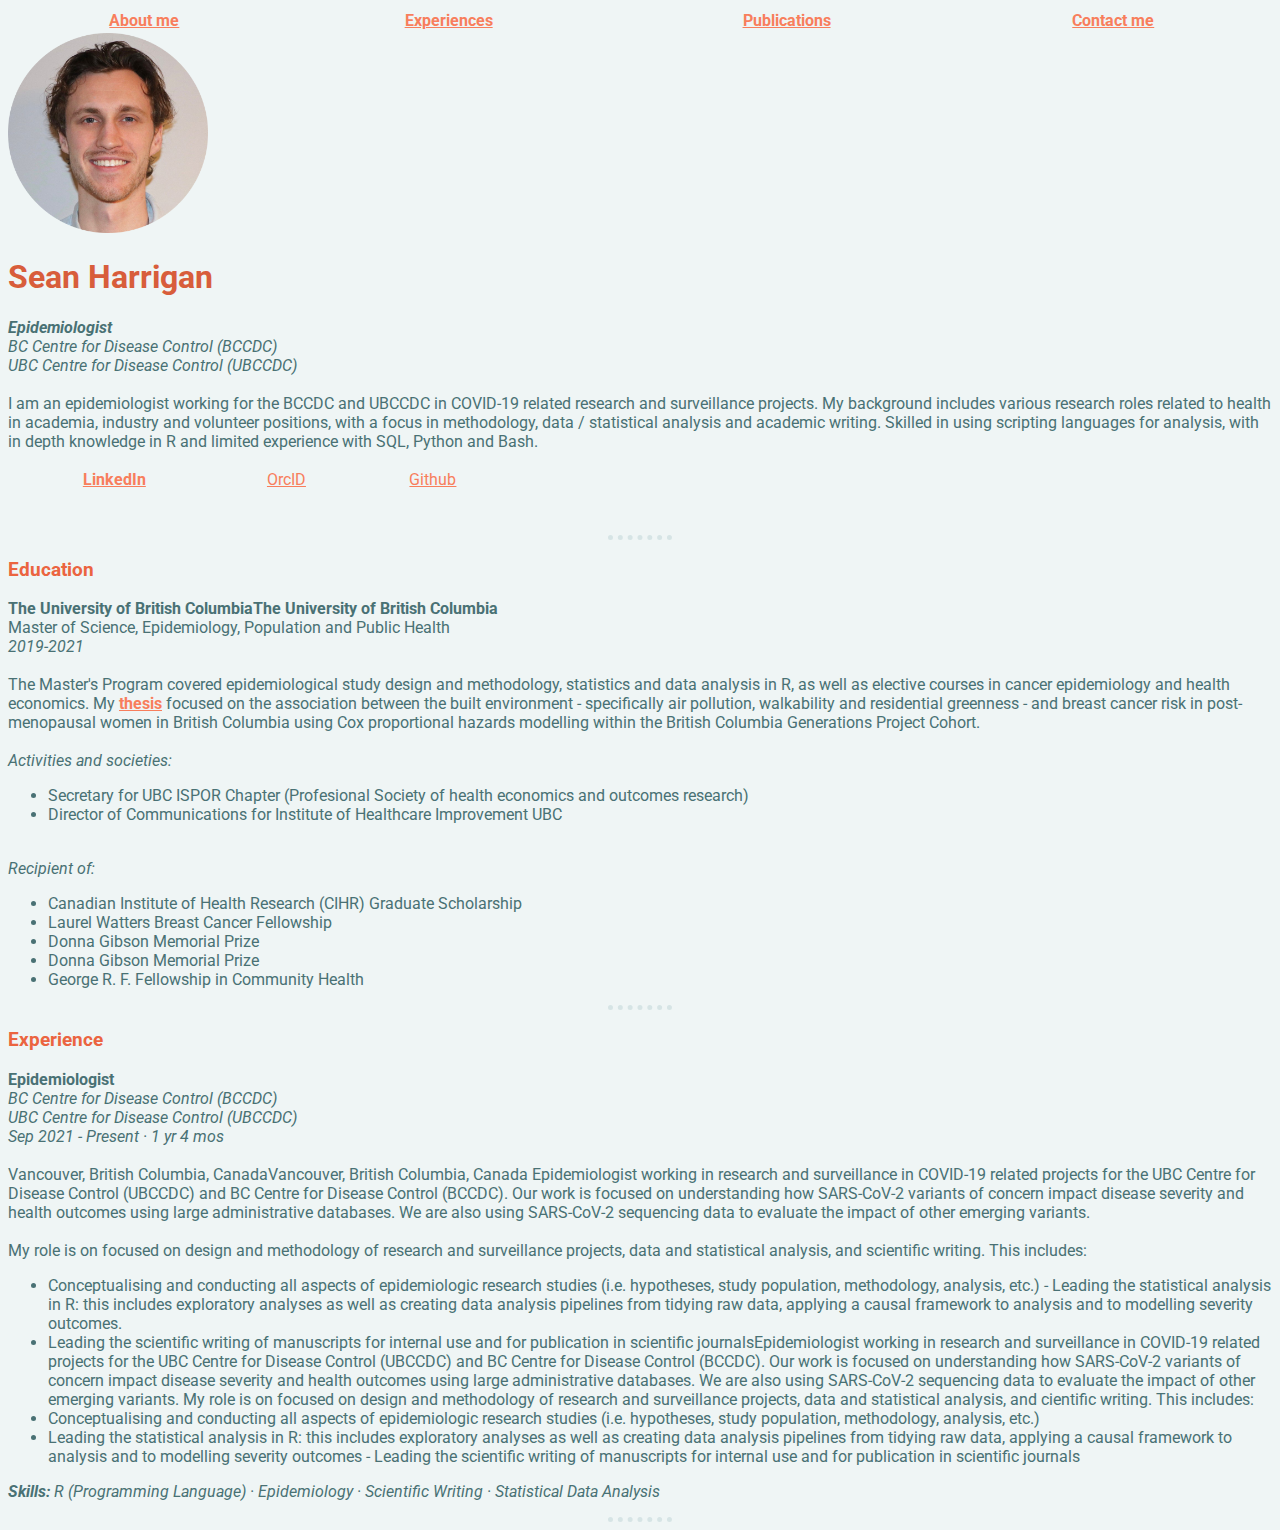
<file: html/index.html>
<!DOCTYPE html>
<html lang="en">
<head>
    <meta charset="UTF-8">
    <meta http-equiv="X-UA-Compatible" content="IE=edge">
    <meta name="viewport" content="width=device-width, initial-scale=1.0">
    <!--<link rel="stylesheet" href="style_test.css">-->
    <link rel="stylesheet" href="../css/style.css">
    <title>Sean's personal website</title>
    
</head>
<body>
    <table style="width:100%; text-align:center;" >
        <tr>
            <td><strong><a href="aboutMe.html">About me</a></strong></td>
            <td><strong><a href="experience.html">Experiences</a></strong></td>
            <td><strong><a href="publications.html">Publications</a></strong></td>
            <td><strong><a href="contactMe.html">Contact me</a></strong></td>
        </tr>
    </table>
    <img    src="../images/sean-modified.png" alt="Photo of Sean Harrigan"
            width="200" 
            height="200"
            > 
    <h1>Sean Harrigan</h1>
    <p> 
        <em>
        <strong>Epidemiologist</strong><br> 
        BC Centre for Disease Control (BCCDC) <br>
        UBC Centre for Disease Control (UBCCDC) 
        </em>
        <br>
        <br>
        I am an epidemiologist working for the BCCDC and UBCCDC 
        in COVID-19 related research and surveillance projects. 
        My background includes various research roles related to
        health in academia, industry and volunteer positions, 
        with a focus in methodology, data / statistical analysis 
        and academic writing. Skilled in using scripting 
        languages for analysis, with in depth knowledge in R 
        and limited experience with SQL, Python and Bash.
        <br>
        <table style="width:40%; text-align:center;">
            <tr>
                <td><strong><a href="https://www.linkedin.com/in/sean-harrigan-8a281614a/details/education/">LinkedIn</a></td>
                <td><a href="https://orcid.org/0000-0001-6021-7402">OrcID</a></td>
                <td><a href="https://github.com/seanharrigan">Github</a></strong> <br></td>
            </tr>
        </table>
            
    </p>
    <br>
    <hr>

    <h3>Education</h3>
    <p>
        <strong>The University of British ColumbiaThe University of British Columbia</strong><br>
        Master of Science, Epidemiology, Population and Public Health
        <br>
        <em>2019-2021</em>
        <br>
        <br>
        The Master's Program covered epidemiological study design and methodology, statistics 
        and data analysis in R, as well as elective courses in cancer epidemiology and 
        health economics. My <strong><a href="https://open.library.ubc.ca/soa/cIRcle/collections/ubctheses/24/items/1.0396872">thesis</a></strong> 
        focused on the association between the built environment - 
        specifically air pollution, walkability and residential greenness - and breast cancer 
        risk in post-menopausal women in British Columbia using Cox proportional hazards modelling 
        within the British Columbia Generations Project Cohort.
        <br>
        <br>
        <em>Activities and societies:</em> 
        <ul>
            <li>Secretary for UBC ISPOR Chapter (Profesional Society of health economics and outcomes research)</li>
            <li>Director of Communications for Institute of Healthcare Improvement UBC</li>
        </ul>
        <br>
        <em>Recipient of: </em> 
        <ul>
            <li>Canadian Institute of Health Research (CIHR) Graduate Scholarship</li>
            <li>Laurel Watters Breast Cancer Fellowship</li>
            <li>Donna Gibson Memorial Prize</li>
            <li>Donna Gibson Memorial Prize</li>
            <li>George R. F. Fellowship in Community Health</li>
        </ul>
    </p>
    <hr>
    <h3>Experience</h3>
    <p>
        <strong>Epidemiologist</strong><br>
        <em> 
            BC Centre for Disease Control (BCCDC)<br>
            UBC Centre for Disease Control (UBCCDC)<br>
            Sep 2021 - Present · 1 yr 4 mos </em>
        <br>
        <br>
        Vancouver, British Columbia, CanadaVancouver, British Columbia, Canada
        Epidemiologist working in research and surveillance in COVID-19 related 
        projects for the UBC Centre for Disease Control (UBCCDC) and BC Centre 
        for Disease Control (BCCDC). Our work is focused on understanding how 
        SARS-CoV-2 variants of concern impact disease severity and health 
        outcomes using large administrative databases. We are also using 
        SARS-CoV-2 sequencing data to evaluate the impact of other emerging 
        variants. <br>
        <br>
        My role is on focused on design and methodology of research and 
        surveillance projects, data and statistical analysis, and scientific
        writing. This includes: 
        <ul>
            <li>
                Conceptualising and conducting all aspects of epidemiologic research 
                studies (i.e. hypotheses, study population, methodology, analysis, etc.)
                - Leading the statistical analysis in R: this includes exploratory 
                analyses as well as creating data analysis pipelines from tidying raw 
                data, applying a causal framework to analysis and to modelling severity 
                outcomes.
            </li>
            <li>
                Leading the scientific writing of manuscripts for internal use and for 
                publication in scientific journalsEpidemiologist working in research and 
                surveillance in COVID-19 related projects for the UBC Centre for Disease 
                Control (UBCCDC) and BC Centre for Disease Control (BCCDC). Our work is 
                focused on understanding how SARS-CoV-2 variants of concern impact disease
                severity and health outcomes using large administrative databases. We are 
                also using SARS-CoV-2 sequencing data to evaluate the impact of other 
                emerging variants. My role is on focused on design and methodology of 
                research and surveillance projects, data and statistical analysis, and 
                cientific writing. This includes: 
            <li>    
                Conceptualising and conducting all 
                aspects of epidemiologic research studies (i.e. hypotheses, study 
                population, methodology, analysis, etc.) 
            </li>
            <li>
                Leading the statistical analysis in R: this includes exploratory 
                analyses as well as creating data analysis pipelines from tidying raw data, 
                applying a causal framework to analysis and to modelling severity outcomes 
                - Leading the scientific writing of manuscripts for internal use and for 
                publication in scientific journals <br>
            </li>
            </ul>
        <em><strong>Skills:</strong> R (Programming Language) · Epidemiology 
            · Scientific Writing · Statistical Data Analysis </em>
    </p>
    <hr>
    
</body>
</html>
</file>
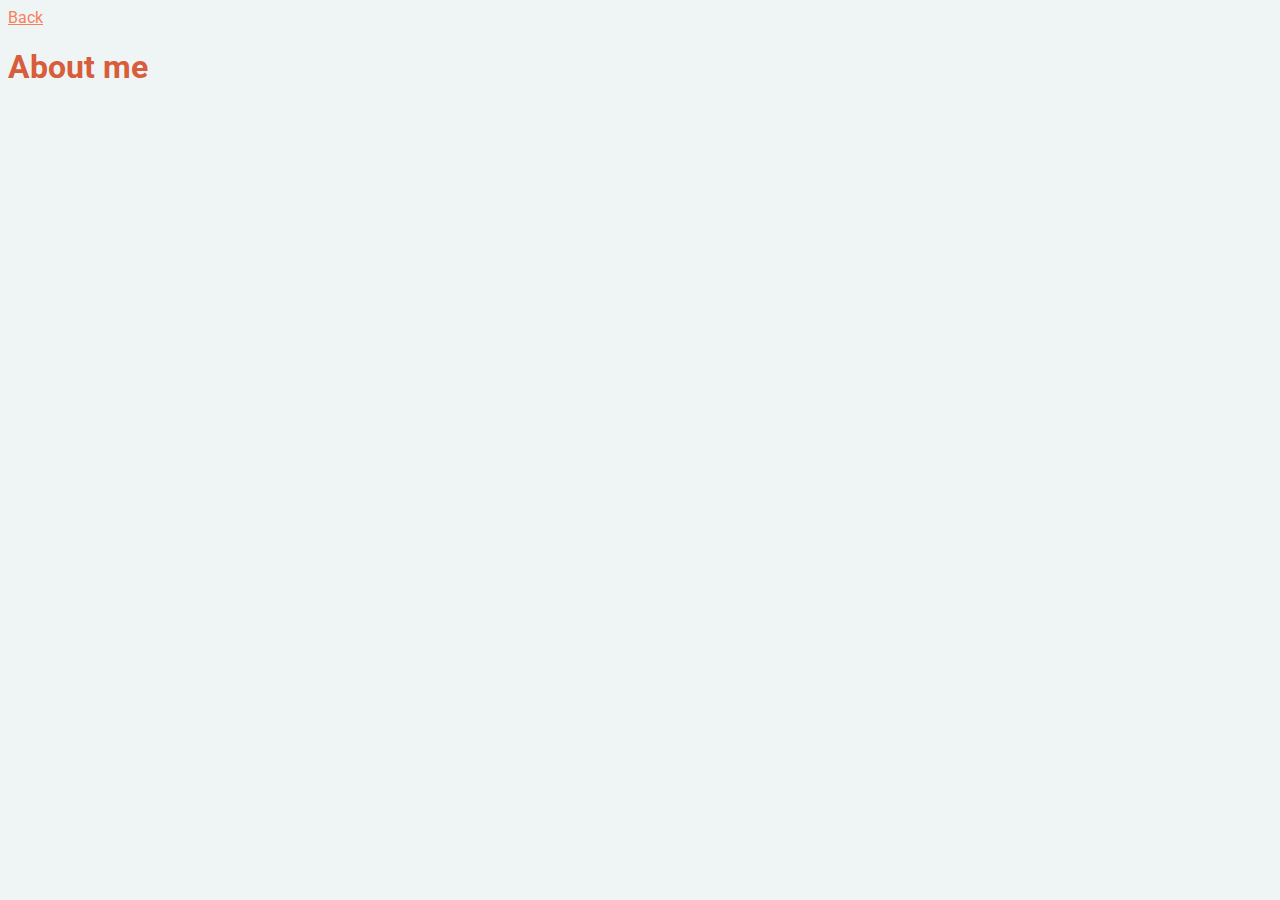
<file: html/aboutMe.html>
<!DOCTYPE html>
<html lang="en">
<head>
    <meta charset="UTF-8">
    <meta http-equiv="X-UA-Compatible" content="IE=edge">
    <meta name="viewport" content="width=device-width, initial-scale=1.0">
    <link rel="stylesheet" href="../css/style.css">
    <title>About me</title>
</head>
<body>
    <a href="index.html">Back</a>
    <h1>About me</h1>
    
</body>
</html>
</file>
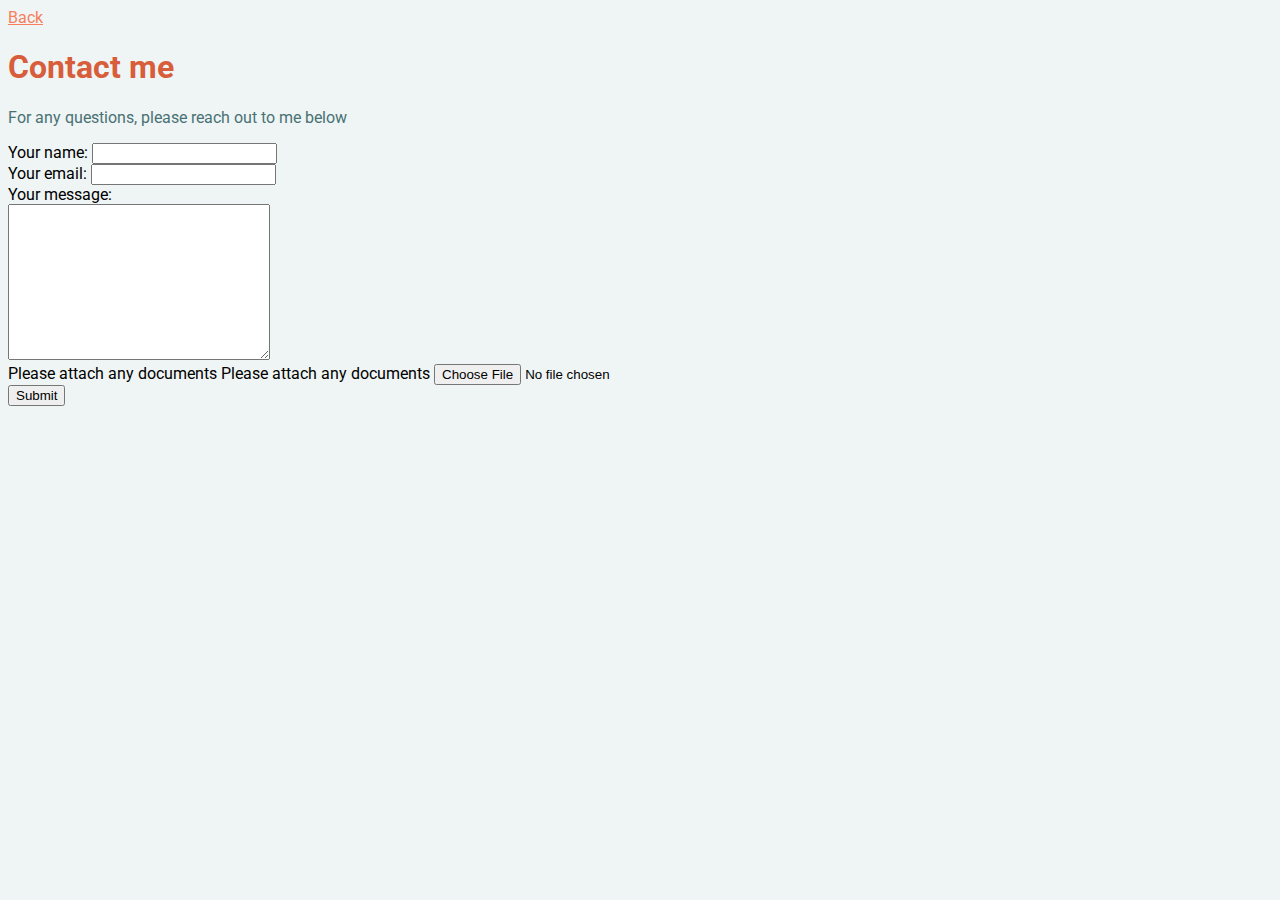
<file: html/contactMe.html>
<!DOCTYPE html>
<html lang="en">
<head>
    <meta charset="UTF-8">
    <meta http-equiv="X-UA-Compatible" content="IE=edge">
    <meta name="viewport" content="width=device-width, initial-scale=1.0">
    <link rel="stylesheet" href="../css/style.css">
    <title>Contact Me</title>
</head>
<body>
    <a href="index.html">Back</a>
    <h1>Contact me</h1>
    <p>For any questions, please reach out to me below</p>
    <form class="" action="mailto:sean.harrigan@bccdc.ca" method="post" enctype="text/plain">
        <label>Your name:</label>
        <input type="text" name="yourName" value=""><br>
        <label>Your email:</label>
        <input type="email" name="yourEmail" value=""><br>
        <label>Your message:</label><br>
        <textarea name="yourMessage" cols="30" rows="10"></textarea><br>
        <label>Please attach any documents</label>
        <label>Please attach any documents</label>
        <input type="file"><br>
        <input type="submit" name=""><br>
    </form>
</body>
</html>
</file>
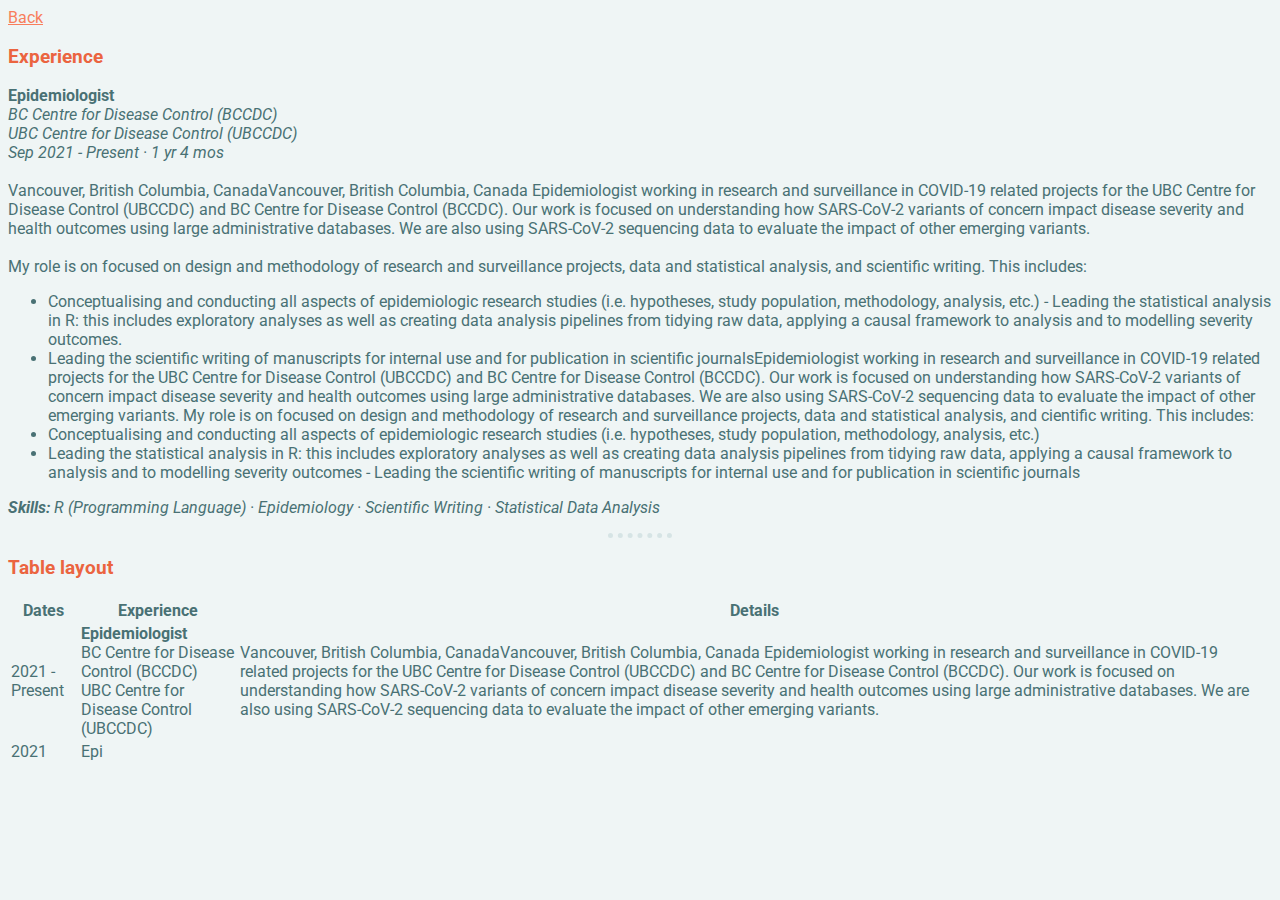
<file: html/experience.html>
<!DOCTYPE html>
<html lang="en">
<head>
    <meta charset="UTF-8">
    <meta http-equiv="X-UA-Compatible" content="IE=edge">
    <meta name="viewport" content="width=\, initial-scale=1.0">
    <link rel="stylesheet" href="../css/style.css">
    <title>Experience</title>
</head>
<body>
    <a href="index.html">Back</a>
    <h3>Experience</h3>
    <p>
        <strong>Epidemiologist</strong><br>
        <em> 
            BC Centre for Disease Control (BCCDC)<br>
            UBC Centre for Disease Control (UBCCDC)<br>
            Sep 2021 - Present · 1 yr 4 mos </em>
        <br>
        <br>
        Vancouver, British Columbia, CanadaVancouver, British Columbia, Canada
        Epidemiologist working in research and surveillance in COVID-19 related 
        projects for the UBC Centre for Disease Control (UBCCDC) and BC Centre 
        for Disease Control (BCCDC). Our work is focused on understanding how 
        SARS-CoV-2 variants of concern impact disease severity and health 
        outcomes using large administrative databases. We are also using 
        SARS-CoV-2 sequencing data to evaluate the impact of other emerging 
        variants. <br>
        <br>
        My role is on focused on design and methodology of research and 
        surveillance projects, data and statistical analysis, and scientific
        writing. This includes: 
        <ul>
            <li>
                Conceptualising and conducting all aspects of epidemiologic research 
                studies (i.e. hypotheses, study population, methodology, analysis, etc.)
                - Leading the statistical analysis in R: this includes exploratory 
                analyses as well as creating data analysis pipelines from tidying raw 
                data, applying a causal framework to analysis and to modelling severity 
                outcomes.
            </li>
            <li>
                Leading the scientific writing of manuscripts for internal use and for 
                publication in scientific journalsEpidemiologist working in research and 
                surveillance in COVID-19 related projects for the UBC Centre for Disease 
                Control (UBCCDC) and BC Centre for Disease Control (BCCDC). Our work is 
                focused on understanding how SARS-CoV-2 variants of concern impact disease
                severity and health outcomes using large administrative databases. We are 
                also using SARS-CoV-2 sequencing data to evaluate the impact of other 
                emerging variants. My role is on focused on design and methodology of 
                research and surveillance projects, data and statistical analysis, and 
                cientific writing. This includes: 
            <li>    
                Conceptualising and conducting all 
                aspects of epidemiologic research studies (i.e. hypotheses, study 
                population, methodology, analysis, etc.) 
            </li>
            <li>
                Leading the statistical analysis in R: this includes exploratory 
                analyses as well as creating data analysis pipelines from tidying raw data, 
                applying a causal framework to analysis and to modelling severity outcomes 
                - Leading the scientific writing of manuscripts for internal use and for 
                publication in scientific journals <br>
            </li>
            </ul>
        <em><strong>Skills:</strong> R (Programming Language) · Epidemiology 
            · Scientific Writing · Statistical Data Analysis </em>
    </p>
    <hr>
    <h3>Table layout</h3>
    <table cellsping = '10'>
        <tbody>
            <th>Dates</th>
            <th>Experience</th>
            <th>Details</th>
        </tbody>
        <tr>
            <td>2021 - Present</td>
            <td>
                <strong>Epidemiologist</strong>  <br>
                BC Centre for Disease Control (BCCDC) <br>
                UBC Centre for Disease Control (UBCCDC)
            </td>
            <td>
                Vancouver, British Columbia, CanadaVancouver, British Columbia, Canada
                Epidemiologist working in research and surveillance in COVID-19 related 
                projects for the UBC Centre for Disease Control (UBCCDC) and BC Centre 
                for Disease Control (BCCDC). Our work is focused on understanding how 
                SARS-CoV-2 variants of concern impact disease severity and health 
                outcomes using large administrative databases. We are also using 
                SARS-CoV-2 sequencing data to evaluate the impact of other emerging 
                variants.
            </td>
        </tr>
        <tr>
            <td>2021</td>
            <td>Epi</td>
        </tr>
    </table>
    
</body>
</html>
    
</body>
</html>
</file>
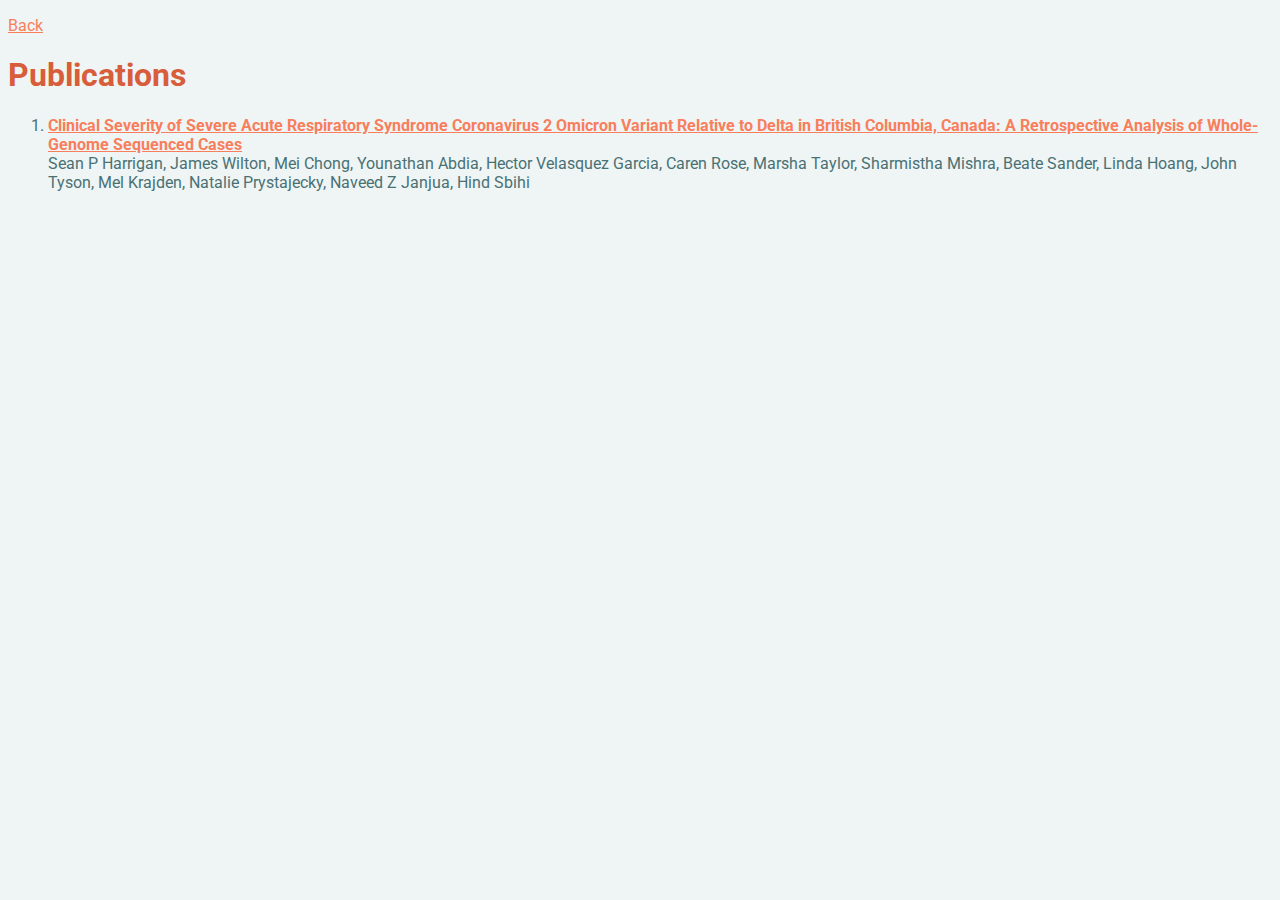
<file: html/publications.html>
<!DOCTYPE html>
<html lang="en">
<head>
    <meta charset="UTF-8">
    <meta http-equiv="X-UA-Compatible" content="IE=edge">
    <meta name="viewport" content="width=device-width, initial-scale=1.0">
    <link rel="stylesheet" href="../css/style.css">
    <title>Publications</title>
</head>
<body>
    <p><a href="index.html"> Back</a></p>
    <h1>Publications</h1>
    <ol>
        <li>
            <strong><a href="https://academic.oup.com/cid/advance-article/doi/10.1093/cid/ciac705/6679248?login=false">Clinical Severity of Severe Acute Respiratory Syndrome Coronavirus 2 Omicron Variant Relative to Delta in British Columbia, Canada: A Retrospective Analysis of Whole-Genome Sequenced Cases</a></strong><br>
            Sean P Harrigan,  James Wilton,  Mei Chong,  Younathan Abdia,  Hector Velasquez Garcia, Caren Rose,  Marsha Taylor,  Sharmistha Mishra,  Beate Sander,  Linda Hoang,  John Tyson, Mel Krajden,  Natalie Prystajecky,  Naveed Z Janjua,  Hind Sbihi
        </li>
    </ol>
</body>
</html>
</file>
<file: css/style.css>
/********************** FONT ********************/
@import url('https://fonts.googleapis.com/css2?family=Roboto:wght@700&display=swap');


/********************** TAG SELECTORS ********************/

* {
    box-sizing: border-box;
}

body {
    font-family: 'Roboto', 'sans-serif';
    background-color: #EFF5F5;
}

h1 {
    color: #d85d3b;
}

h3 {
    color: #EB6440
}

p{
    color: #497174
}

li{
    color: #497174
}

em{
    color: #497174
}


table{
    color: #497174
}

hr {
    border-style: none; 
    border-top-style: dotted;
    border-color: #D6E4E5;
    border-width: 5px;
    width: 5%;
}



/* unvisited link */
a:link {
    color: #f87e5c;
  }
  
  /* visited link */
  a:visited {
    color: #e6795b91;
;
  }
  
  /* mouse over link */
  a:hover {
    color:#d65c3a9b
  }


  /********************** CLASS SELECTORS ********************/
</file>
